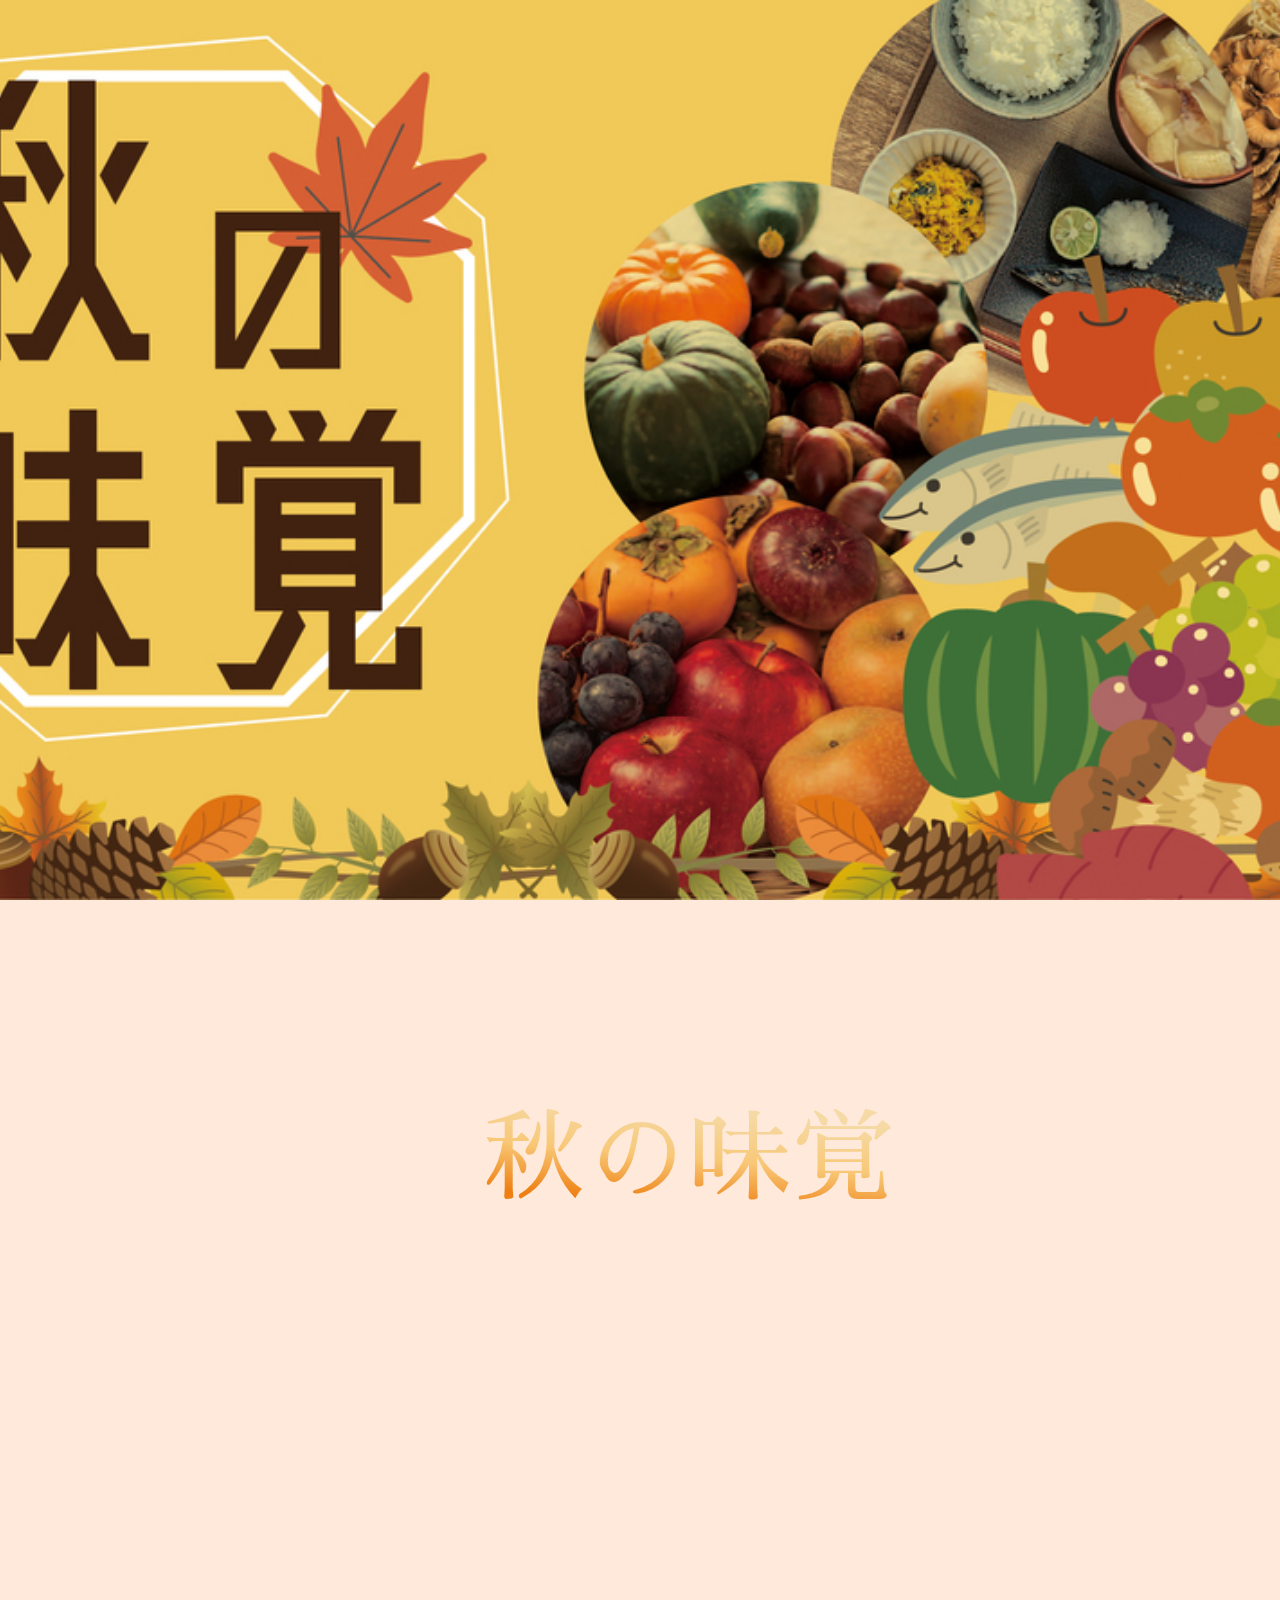
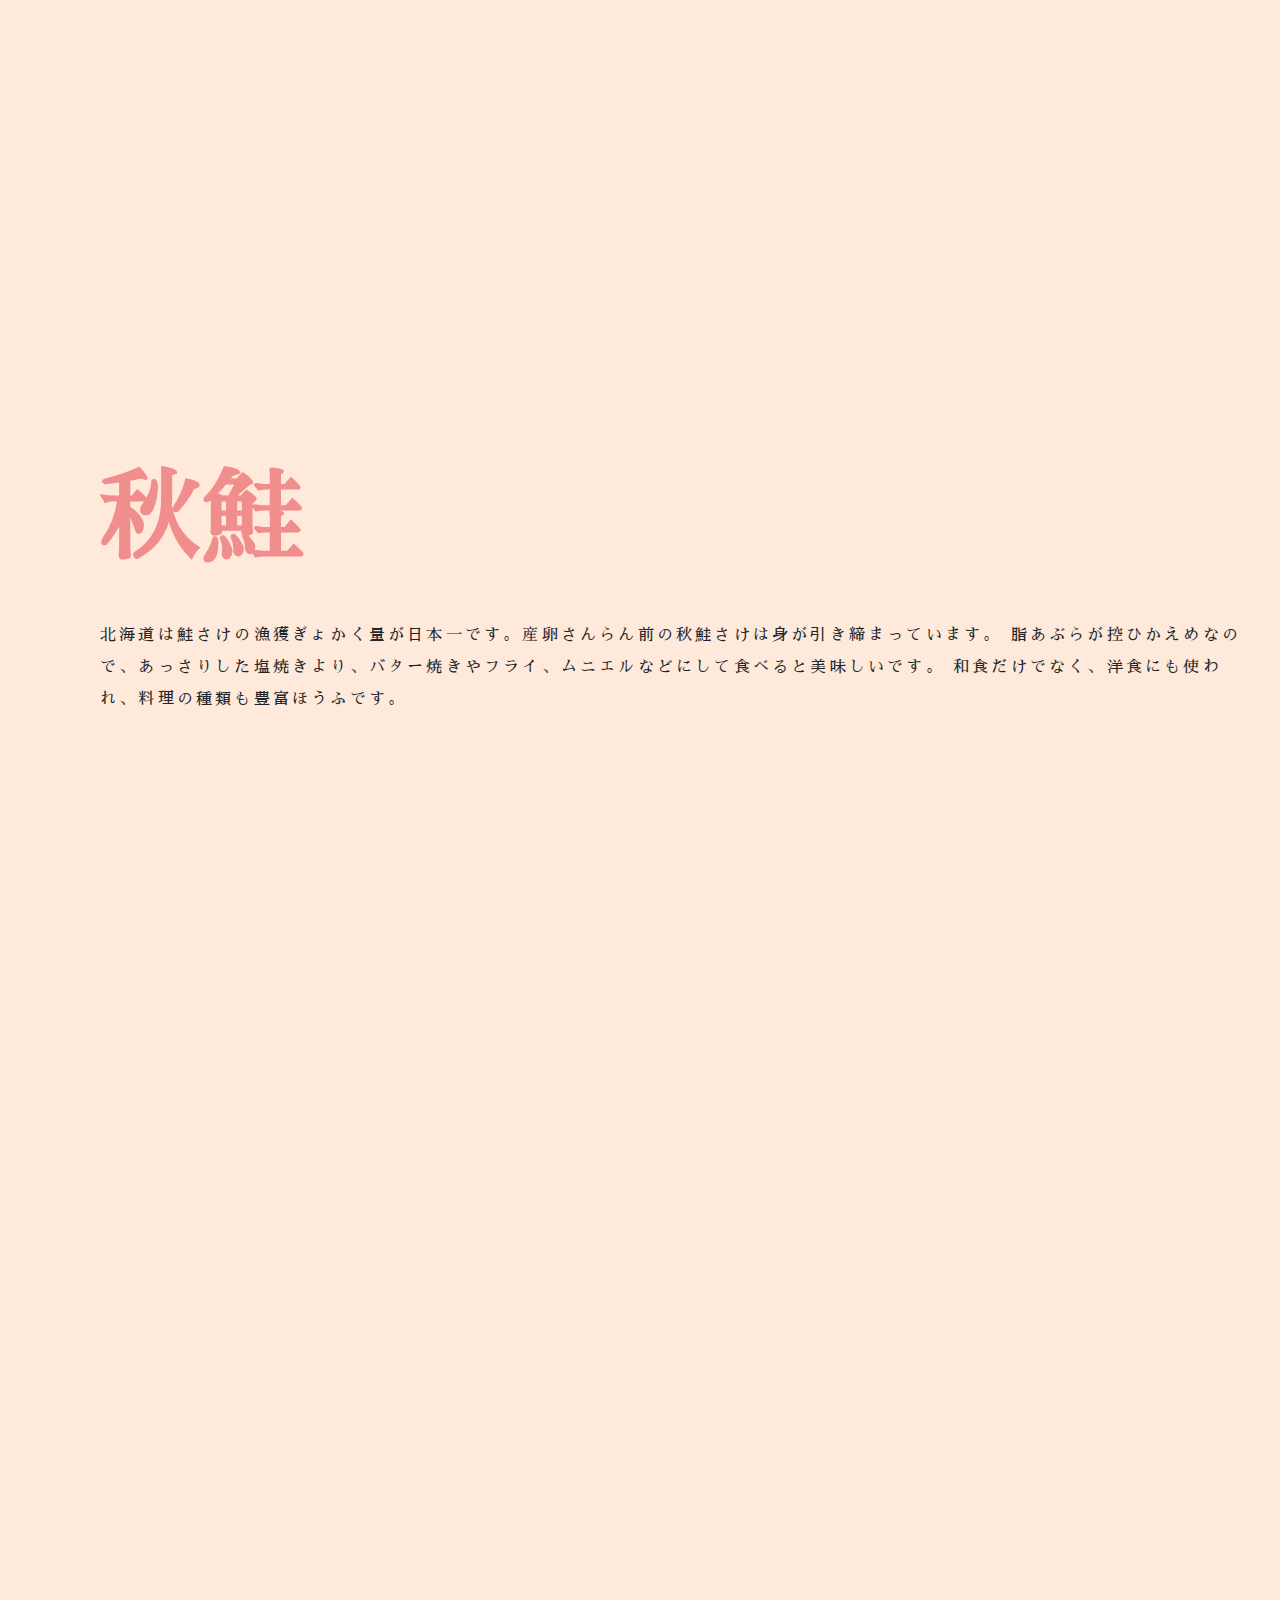
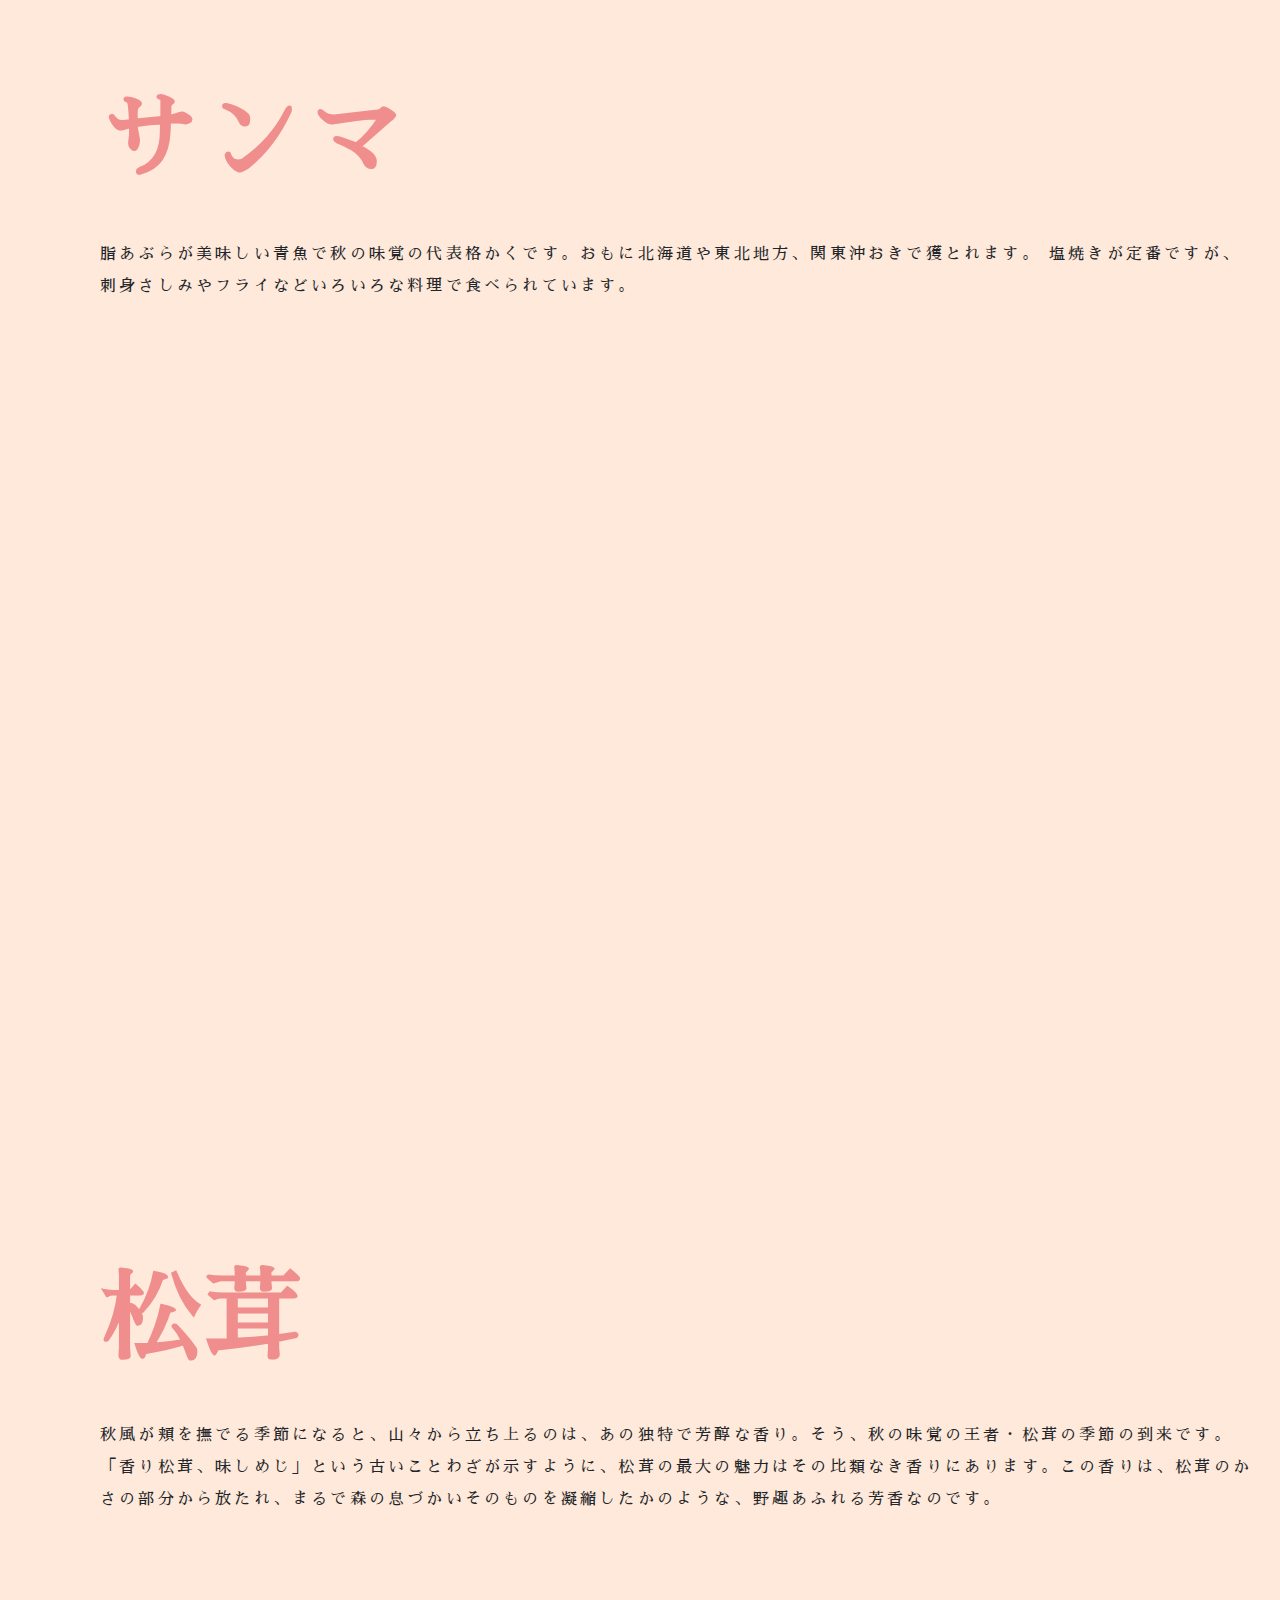
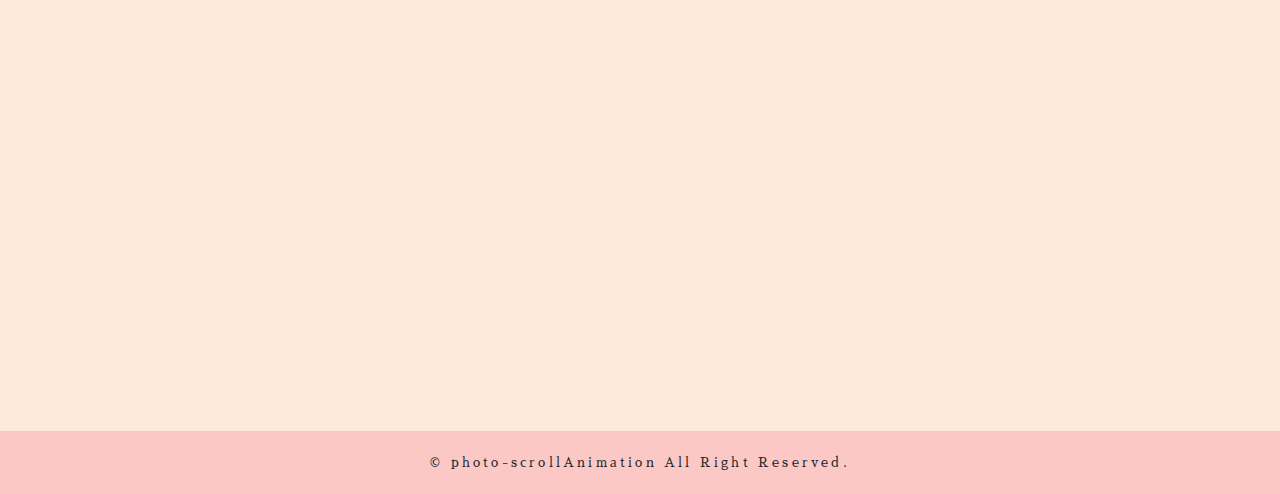
<file: custum/index.html>
<!DOCTYPE html>
<html lang="ja">
<head>
  <meta charset="UTF-8">
  <title>photo-scrollAnimation</title>
  <link rel="preconnect" href="https://fonts.gstatic.com">
<link rel="stylesheet" href="https://fonts.googleapis.com/css2?family=Sawarabi+Mincho&amp;family=Tangerine&amp;display=swap">
   
<link rel="stylesheet" href="https://unpkg.com/aos@2.3.1/dist/aos.css">
<script src="https://unpkg.com/aos@2.3.1/dist/aos.js"></script>
   
  <script src="https://code.jquery.com/jquery-3.5.1.min.js" integrity="sha256-9/aliU8dGd2tb6OSsuzixeV4y/faTqgFtohetphbbj0=" crossorigin="anonymous"></script>
   
	<link rel="stylesheet" href="css/style.css">
</head>

<body>
  <main>
    <section class="bg" id="main-visual">
      <div class="inner">
        

       
         
      </div>
    </section>

    <section class="bg right">
      <div class="inner">
        <p class="profile">
        秋の味覚
        </p>
      </div>

      <img src="images/qykqyyz8nqm.jpeg" alt="" data-aos="fade">
      <div class="inner">
        <h2>秋鮭</h2>
      <p>
 北海道は鮭さけの漁獲ぎょかく量が日本一です。産卵さんらん前の秋鮭さけは身が引き締まっています。
脂あぶらが控ひかえめなので、あっさりした塩焼きより、バター焼きやフライ、ムニエルなどにして食べると美味しいです。
和食だけでなく、洋食にも使われ、料理の種類も豊富ほうふです。
</p>
      </div>
    </section>

    <section class="bg left"><img src="images/706029.webp" alt="" data-aos="fade">
      <div class="inner">
        <h2>サンマ</h2>
       <p>
 脂あぶらが美味しい青魚で秋の味覚の代表格かくです。おもに北海道や東北地方、関東沖おきで獲とれます。
塩焼きが定番ですが、刺身さしみやフライなどいろいろな料理で食べられています。
</p>
      </div>
    </section>

    <section class="bg right"><img src="images/K9210045-1024x767.jpg" alt="" data-aos="fade">
      <div class="inner">
        <h2>松茸</h2>
       <p>
 
秋風が頬を撫でる季節になると、山々から立ち上るのは、あの独特で芳醇な香り。そう、秋の味覚の王者・松茸の季節の到来です。「香り松茸、味しめじ」という古いことわざが示すように、松茸の最大の魅力はその比類なき香りにあります。この香りは、松茸のかさの部分から放たれ、まるで森の息づかいそのものを凝縮したかのような、野趣あふれる芳香なのです。
</p>
      </div>

      <a class="slide-in" href="#リンク - 青空文庫" target="_blank">
        秋の味覚一覧
        <span class="more">こちら</span>
        <img src="images/main.jpg" alt="芥川龍之介">
      </a>
    </section>
  </main>

  <footer>
    <small>&copy; photo-scrollAnimation All Right Reserved.</small>
  </footer>

  
  <script>
    /*** AOS.js ***/
// 【アニメーション】フェードイン
AOS.init({
  offset: 0,      // アニメーションの距離（px）
  duration: 2000,    // 実行秒数（ミリ秒）
  easing: 'ease-in',   // イージング（緩急）
  delay: 400,        // 遅延秒数（ミリ秒）
  once: false,      // 1回だけかどうか
  anchorPlacement: 'bottom-top',  // 発火位置指定
});


/*** jQuery ***/
// 【アニメーション】スライドイン
$(window).on('load', function () {
  var $slideIn = $('.slide-in'),
      slideInOffsetTop = $slideIn.offset().top
      windowH = $(window).height();
  
  $(window).on('scroll', function () {
    // 総スクロール量 > .slide-in - ウィンドウサイズ
    // => .slide-inが表示領域に入ったら.showを追加、領域外では削除
    if ($(this).scrollTop() > slideInOffsetTop - windowH) {
      $slideIn.addClass('show');
    } else {
      $slideIn.removeClass('show');
    }
  });
});
  </script>
</body>
</html>
</file>
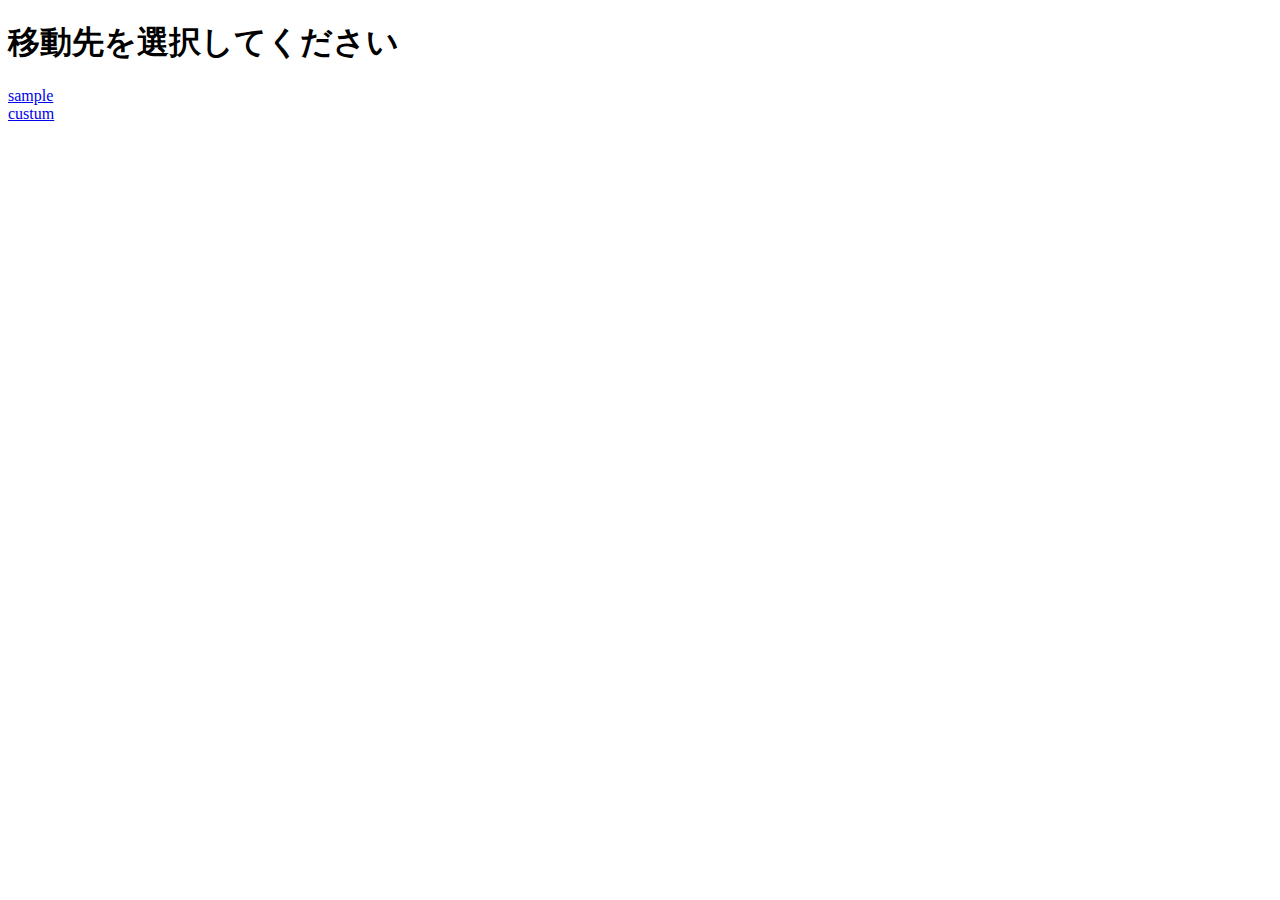
<file: a.html>
<!DOCTYPE html>
<html lang="ja">
<head>
  <meta charset="UTF-8">
  <title>選択ページ</title>
</head>
<body>
  <h1>移動先を選択してください</h1>

  <a href="2021127-hc/index.html">sample
  </a><br>
  <a href="custum/index.html">custum</a>
</body>
</html>
</file>
<file: custum/css/style.css>
@charset "UTF-8"; /* 文字コード指定 */
@import url(reset.css); /* リセットCSS読込 */

/* ================================
   COMMON 共通設定
================================ */

* {
  box-sizing: border-box; /* パディングと枠を含めて幅計算 */
}

body {
  line-height: 1.8; /* 行間 */
  font-family: 'Sawarabi Mincho', sans-serif; /* フォント設定 */
  font-size: 16px; /* 本文の文字サイズ */
  letter-spacing: .2em; /* 文字間隔 */
  background: #ffe9da; /* 背景色 */
}

a {
  color: inherit; /* 親の文字色を継承 */
}

a:hover {
  color: inherit; /* ホバーしても色を変えない */
  text-decoration: none; /* 下線削除 */
}

img {
 
  max-width: 100%; /* 画像が枠をはみ出ない */
}

/* ================================
   #main-visual
================================ */

#main-visual {
  width: 100%; /* 横幅100% */
  height: 100vh; /* 全画面高さ */
  background: url(../images/main.jpg) center/cover no-repeat; /* 背景画像の設定 */
}

#main-visual .inner {
  margin-bottom:300px;
  margin-left: 360px;


 /* 下余白0 */
  color: #fff; /* 文字色白 */
}
h3{
  font-size: 75px;
  color: #fba874; /* タイトル文字サイズ */
  margin-bottom: 10px;
  text-shadow: 1px 1px #231815;
}
h3 span{
   display: block; /* ブロック化 */
  color: #546e7a; /* 色設定 */
  font-family: 'Tangerine', cursive; /* 装飾フォント */
  font-weight: normal; /* 太さ標準 */
  margin-top: 2px; /* 上余白2px */
}

#main-visual > section {
  margin: 0; /* 余白なし */
}

#main-visual + section .inner {
  margin-top: 0; /* 上余白0 */
}

/* ================================
   section
================================ */

section + section {
  margin-top: 160px; /* 上に160pxの間隔 */
}

.bg {
  display: flex; /* 横並び配置 */
  flex-wrap: wrap; /* 折り返し有効 */
}

.bg img {
  width: calc((750px + (100% - 750px) / 2)); /* 指定幅計算（※px変換対象外） */
  margin-bottom: 80px; /* 下余白80px */
}

/* 左右切替 */

.inner {
  /* 横幅750px */
  margin: auto; /* 中央寄せ */
}
.bg.right img {
  margin-left: 200px; /* 右寄せ */
}

.bg.left img {
  margin-left:200px ; /* 左寄せ */
}

h2 {
  margin-left: 100px;
  font-size: 100px;
  color: #f08d8d; /* タイトル文字サイズ */
  margin-bottom: 10px; /* 下余白10px */
}

h2 span {
  
  display: block; /* ブロック化 */
  color: #546e7a; /* 色設定 */
  font-family: 'Tangerine', cursive; /* 装飾フォント */
  font-weight: normal; /* 太さ標準 */
  margin-top: 2px; /* 上余白2px */
  margin-left: 100px;
}

.author {
  font-size: 15px; /* 著者名の文字サイズ */
}

.profile {
    background: linear-gradient(5deg, #ee8013 30%, #f8c877 50%, #f5daa6 70%);
  -webkit-background-clip: text;
  -webkit-text-fill-color: transparent;


 
  font-size: 100px;
  margin: 0 0 12px; /* 下余白12px */
}

p {
  line-height: 2.0; /* 行間広め */
}

p + p {
  margin-top: 15px; /* 段落間の余白15px */
}
.inner p{
  width: 90%;
  margin-left: 100px;
}
/* ================================
   .slide-in
================================ */

.slide-in {
  width: 100%; /* 横幅100% */
  height: 400px; /* 高さ400px */
  margin-top: 100px; /* 上余白100px */
  background: linear-gradient(90deg, rgb(255, 255, 255) 50%, white 100%); /* グラデ背景 */
  color: #fff; /* 文字色白 */
  transform: translateX(-100%); /* 左側に隠す初期位置 */
  opacity: 0; /* 透明にして非表示 */
  position: relative; /* 相対位置 */
  display: flex; /* 横並び */
  align-items: center; /* 縦中央寄せ */
  font-size: 40px; /* 文字サイズ40px */
  padding-left: 80px; /* 内側左余白80px */
  transition: all .6s; /* アニメーション時間 */
}

.slide-in .more {
  position: absolute; /* 絶対配置 */
  bottom: 50px; /* 下から50px */
  left: 80px; /* 左から80px */
  padding: 10px; /* 内側余白 */
  border: 2px solid #fff; /* 白枠線 */
  font-size: 14px; /* 文字サイズ14px */
  transition: all .6s; /* アニメーション時間 */
}

.slide-in img {
  position: absolute; /* 絶対配置 */
  right: 0; /* 右寄せ */
  margin: auto; /* 自動余白 */
  width: auto; /* 横自動 */
  height: 400px; /* 縦400px */
  mix-blend-mode: darken; /* なじませブレンド */
}

/* 表示時の動き */
.slide-in.show {
  transform: translateX(0); /* 左→0位置へ移動 */
  opacity: 1; /* 不透明に */
}

.slide-in.show:hover {
  opacity: .8; /* ホバーで薄く */
}

.slide-in.show:hover .more {
  background: #fff; /* 背景白 */
  color: #231815; /* 文字色変更 */
}

/* ================================
   footer
================================ */

footer {
  width: 100%; /* 横幅100% */
  background: #fcc8c5; /* 背景色ピンク */
  text-align: center; /* 中央揃え */
  padding: 10px 0; /* 上下余白10px */
}

footer small {
  display: block; /* ブロック化 */
  padding: 10px 0; /* 上下余白10px */
}
</file>
